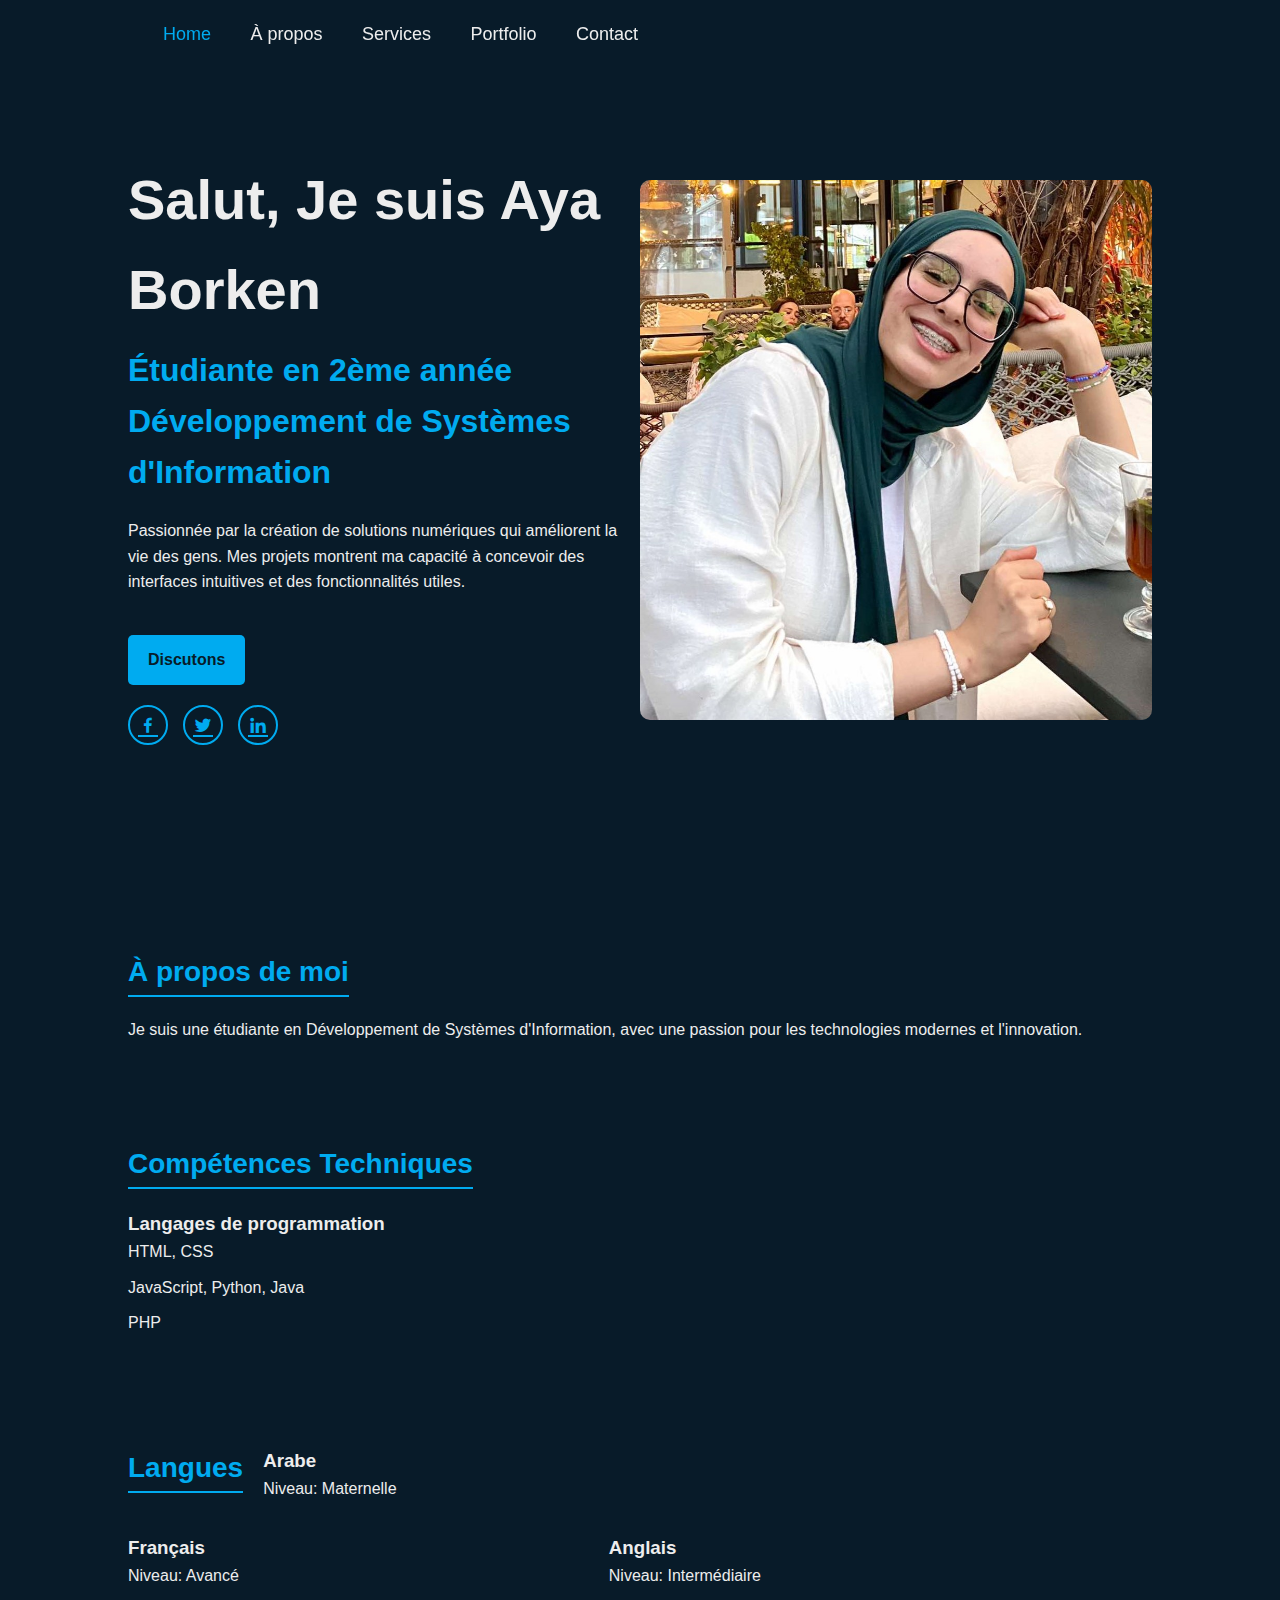
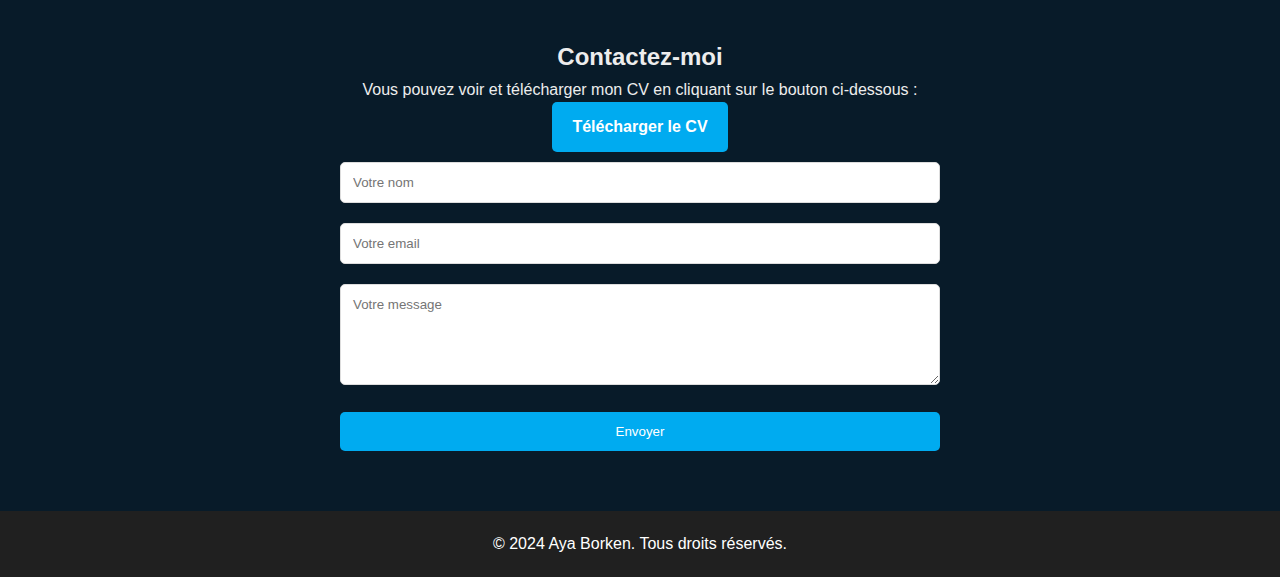
<file: index.html>
<!DOCTYPE html>
<html lang="fr">

<head>
    <meta charset="UTF-8">
    <meta name="viewport" content="width=device-width, initial-scale=1.0">
    <meta name="description" content="Portfolio d'Aya Borken">
    <meta name="author" content="Aya Borken">
    <title>Mon Portfolio - Aya Borken</title>
    <link rel="stylesheet" href="style.css">
    <link href='https://unpkg.com/boxicons@2.1.4/css/boxicons.min.css' rel='stylesheet'>

</head>

<body>
    <header class="header">
        <nav class="navbar">
            <a href="#home" class="active">Home</a>
            <a href="#about">À propos</a>
            <a href="#services">Services</a>
            <a href="#portfolio">Portfolio</a>
            <a href="#contact">Contact</a>
        </nav>
    </header>

    <!-- Section Accueil -->
    <section class="home" id="home">
        <div class="home-content">
            <h1>Salut, Je suis <span>Aya Borken</span></h1>
            <h3>Étudiante en 2ème année Développement de Systèmes d'Information</h3>
            <p>Passionnée par la création de solutions numériques qui améliorent la vie des gens. Mes projets montrent ma capacité à concevoir des interfaces intuitives et des fonctionnalités utiles.</p>
            <div class="btn-box">
                <a href="#contact">Discutons</a>
            </div>
            <div class="home-sci">
                <a href="#"><i class='bx bxl-facebook'></i></a>
                <a href="#"><i class='bx bxl-twitter'></i></a>
                <a href="#"><i class='bx bxl-linkedin'></i></a>
            </div>
        </div>
        <img src="aya.jpg.jpg" alt="Aya Borken" class="image-droite">
    </section>

    <!-- Section À propos -->
    <section id="about" class="section">
        <h2>À propos de moi</h2>
        <p>Je suis une étudiante en Développement de Systèmes d'Information, avec une passion pour les technologies modernes et l'innovation.</p>
    </section>

    <!-- Section Compétences -->
    <section class="section">
        <h2>Compétences Techniques</h2>
        <div class="skills">
            <div>
                <h3>Langages de programmation</h3>
                <ul>
                    <li>HTML, CSS</li>
                    <li>JavaScript, Python, Java</li>
                    <li>PHP</li>
                </ul>
            </div>
        </div>
    </section>

    <!-- Section Langues -->
    <section class="section languages">
        <h2>Langues</h2>
        <div>
            <h3>Arabe</h3>
            <p>Niveau: Maternelle</p>
        </div>
        <div>
            <h3>Français</h3>
            <p>Niveau: Avancé</p>
        </div>
        <div>
            <h3>Anglais</h3>
            <p>Niveau: Intermédiaire</p>
        </div>
    </section>

    <!-- Section Contact -->
    <section id="contact" class="contact">
        <h2>Contactez-moi</h2>
        <p>Vous pouvez voir et télécharger mon CV en cliquant sur le bouton ci-dessous :</p>
        <a href="CV_2024-11-02_Aya_Borken.pdf" class="btn-download" download="CV_2024-11-02_Aya_Borken">Télécharger le CV</a>
        <form action="" method="POST">
            <input type="text" name="nom" placeholder="Votre nom" required>
            <input type="email" name="email" placeholder="Votre email" required>
            <textarea name="message" rows="5" placeholder="Votre message" required></textarea>
            <input type="submit" value="Envoyer">
        </form>
    </section>

    <!-- Footer -->
    <footer>
        <p>&copy; 2024 Aya Borken. Tous droits réservés.</p>
    </footer>
</body>

</html>
</file>
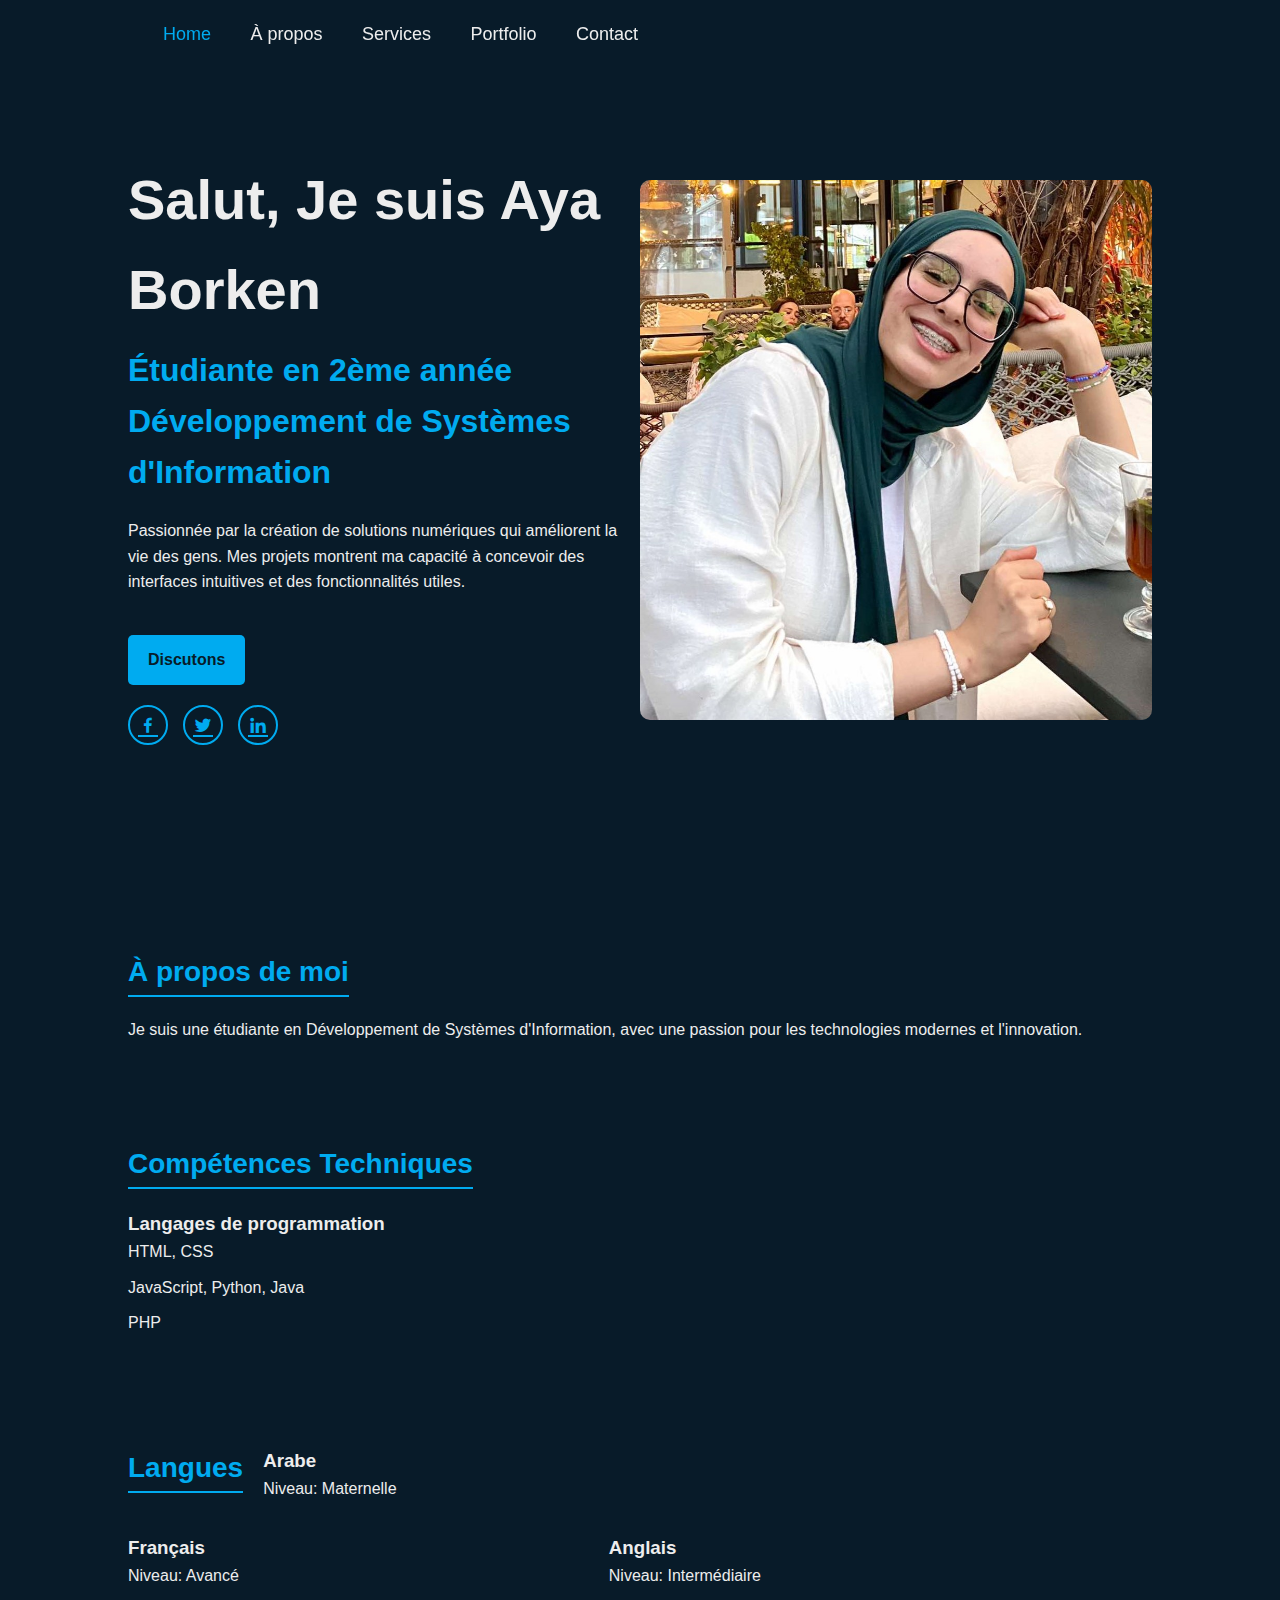
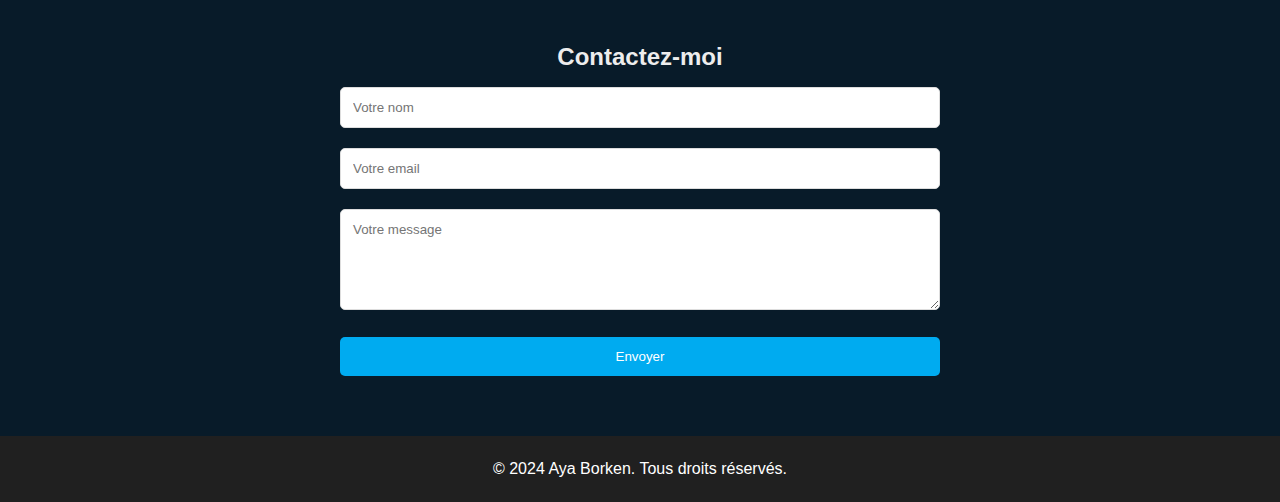
<file: index3.html>
<!DOCTYPE html>
<html lang="fr">

<head>
    <meta charset="UTF-8">
    <meta name="viewport" content="width=device-width, initial-scale=1.0">
    <meta name="description" content="Portfolio d'Aya Borken">
    <meta name="author" content="Aya Borken">
    <title>Mon Portfolio - Aya Borken</title>
    <link rel="stylesheet" href="style.css">
    <link href='https://unpkg.com/boxicons@2.1.4/css/boxicons.min.css' rel='stylesheet'>

</head>

<body>
    <header class="header">
        <nav class="navbar">
            <a href="#home" class="active">Home</a>
            <a href="#about">À propos</a>
            <a href="#services">Services</a>
            <a href="#portfolio">Portfolio</a>
            <a href="#contact">Contact</a>
        </nav>
    </header>

    <!-- Section Accueil -->
    <section class="home" id="home">
        <div class="home-content">
            <h1>Salut, Je suis <span>Aya Borken</span></h1>
            <h3>Étudiante en 2ème année Développement de Systèmes d'Information</h3>
            <p>Passionnée par la création de solutions numériques qui améliorent la vie des gens. Mes projets montrent ma capacité à concevoir des interfaces intuitives et des fonctionnalités utiles.</p>
            <div class="btn-box">
                <a href="#contact">Discutons</a>
            </div>
            <div class="home-sci">
                <a href="#"><i class='bx bxl-facebook'></i></a>
                <a href="#"><i class='bx bxl-twitter'></i></a>
                <a href="#"><i class='bx bxl-linkedin'></i></a>
            </div>
        </div>
        <img src="aya.jpg.jpg" alt="Aya Borken" class="image-droite">
    </section>

    <!-- Section À propos -->
    <section id="about" class="section">
        <h2>À propos de moi</h2>
        <p>Je suis une étudiante en Développement de Systèmes d'Information, avec une passion pour les technologies modernes et l'innovation.</p>
    </section>

    <!-- Section Compétences -->
    <section class="section">
        <h2>Compétences Techniques</h2>
        <div class="skills">
            <div>
                <h3>Langages de programmation</h3>
                <ul>
                    <li>HTML, CSS</li>
                    <li>JavaScript, Python, Java</li>
                    <li>PHP</li>
                </ul>
            </div>
        </div>
    </section>

    <!-- Section Langues -->
    <section class="section languages">
        <h2>Langues</h2>
        <div>
            <h3>Arabe</h3>
            <p>Niveau: Maternelle</p>
        </div>
        <div>
            <h3>Français</h3>
            <p>Niveau: Avancé</p>
        </div>
        <div>
            <h3>Anglais</h3>
            <p>Niveau: Intermédiaire</p>
        </div>
    </section>

    <!-- Section Contact -->
    <section id="contact" class="contact">
        <h2>Contactez-moi</h2>
        <form action="" method="POST">
            <input type="text" name="nom" placeholder="Votre nom" required>
            <input type="email" name="email" placeholder="Votre email" required>
            <textarea name="message" rows="5" placeholder="Votre message" required></textarea>
            <input type="submit" value="Envoyer">
        </form>
    </section>

    <!-- Footer -->
    <footer>
        <p>&copy; 2024 Aya Borken. Tous droits réservés.</p>
    </footer>
</body>

</html>
</file>
<file: style.css>
* {
    font-family: sans-serif;
    margin: 0;
    padding: 0;
    box-sizing: border-box;
}

body {
    background: #081b29;
    color: #ededed;
    line-height: 1.6;
}

.header {
    position: fixed;
    top: 0;
    left: 0;
    width: 100%;
    padding: 20px 10%;
    background: transparent;
    display: flex;
    justify-content: space-between;
    align-items: center;
    z-index: 100;
    
}



.navbar a {
    font-size: 18px;
    color: #ededed;
    text-decoration: none;
    font-weight: 500;
    margin-left: 35px;
}

.navbar a:hover,
.navbar a.active {
    color: #00abf0;
}

.home {
    height: 100vh;
    display: flex;
    align-items: center;
    justify-content: space-between;
    padding: 0 10%;
}

.home-content {
    max-width: 600px;
}

.home-content h1 {
    font-size: 56px;
    font-weight: 700;
    margin-bottom: 10px;
}

.home-content h3 {
    font-size: 32px;
    font-weight: 700;
    color: #00abf0;
}

.home-content p {
    font-size: 16px;
    margin: 20px 0 40px;
}

.btn-box {
    display: flex;
    gap: 15px;
}

.btn-box a {
    display: inline-block;
    padding: 12px 20px;
    background: #00abf0;
    color: #081b29;
    text-decoration: none;
    font-weight: 600;
    border-radius: 5px;
    transition: background 0.3s;
}

.btn-box a:hover {
    background: #007bbf;
}

.home-sci {
    display: flex;
    gap: 15px;
    margin-top: 20px;
}

.home-sci a {
    width: 40px;
    height: 40px;
    background: transparent;
    border: 2px solid #00abf0;
    border-radius: 50%;
    display: flex;
    align-items: center;
    justify-content: center;
    font-size: 20px;
    color: #00abf0;
    transition:  0.3s, 
    
}

.home-sci a:hover {
    background: #00abf0;
    color: #081b29;
}

.image-droite {
    width: 45%;
    height: auto;
    border-radius: 10px;
}

.section {
    padding: 50px 10%;
}

.section h2 {
    font-size: 28px;
    color: #00abf0;
    margin-bottom: 20px;
    border-bottom: 2px solid #00abf0;
    display: inline-block;
}

.skills, .languages {
    display: flex;
    gap: 20px;
    flex-wrap: wrap;
}

.skills div, .languages div {
    width: 45%;
}

.skills ul, .languages ul {
    list-style-type: none;
    padding-left: 0;
}

.skills ul li, .languages ul li {
    margin-bottom: 10px;
}

.contact {
    text-align: center;
    margin-bottom: 50px;
}

.contact form {
    max-width: 600px;
    margin: auto;
}

.contact input, .contact textarea {
    width: 100%;
    padding: 12px;
    margin: 10px 0;
    border: 1px solid #ddd;
    border-radius: 5px;
}

.contact input[type="submit"] {
    background-color: #00abf0;
    color: #fff;
    border: none;
    cursor: pointer;
    transition:  0.3s;

}

.contact input[type="submit"]:hover {
    background-color: #007bbf;
}

footer {
    background-color: #202020;
    color: white;
    text-align: center;
    padding: 20px;
    margin-top: 20px;
}
.image-droite{
    float: right;
    margin-left: 10px;
    width: 50%;
    height: 60%;
    background: no-repeat;
   
}
.btn-download {
    display: inline-block;
    padding: 12px 20px;
    background: #00abf0;
    color: #fff;
    text-decoration: none;
    font-weight: 600;
    border-radius: 5px;
    transition: background 0.3s;
}

.btn-download:hover {
    background: #007bbf;
}
</file>
